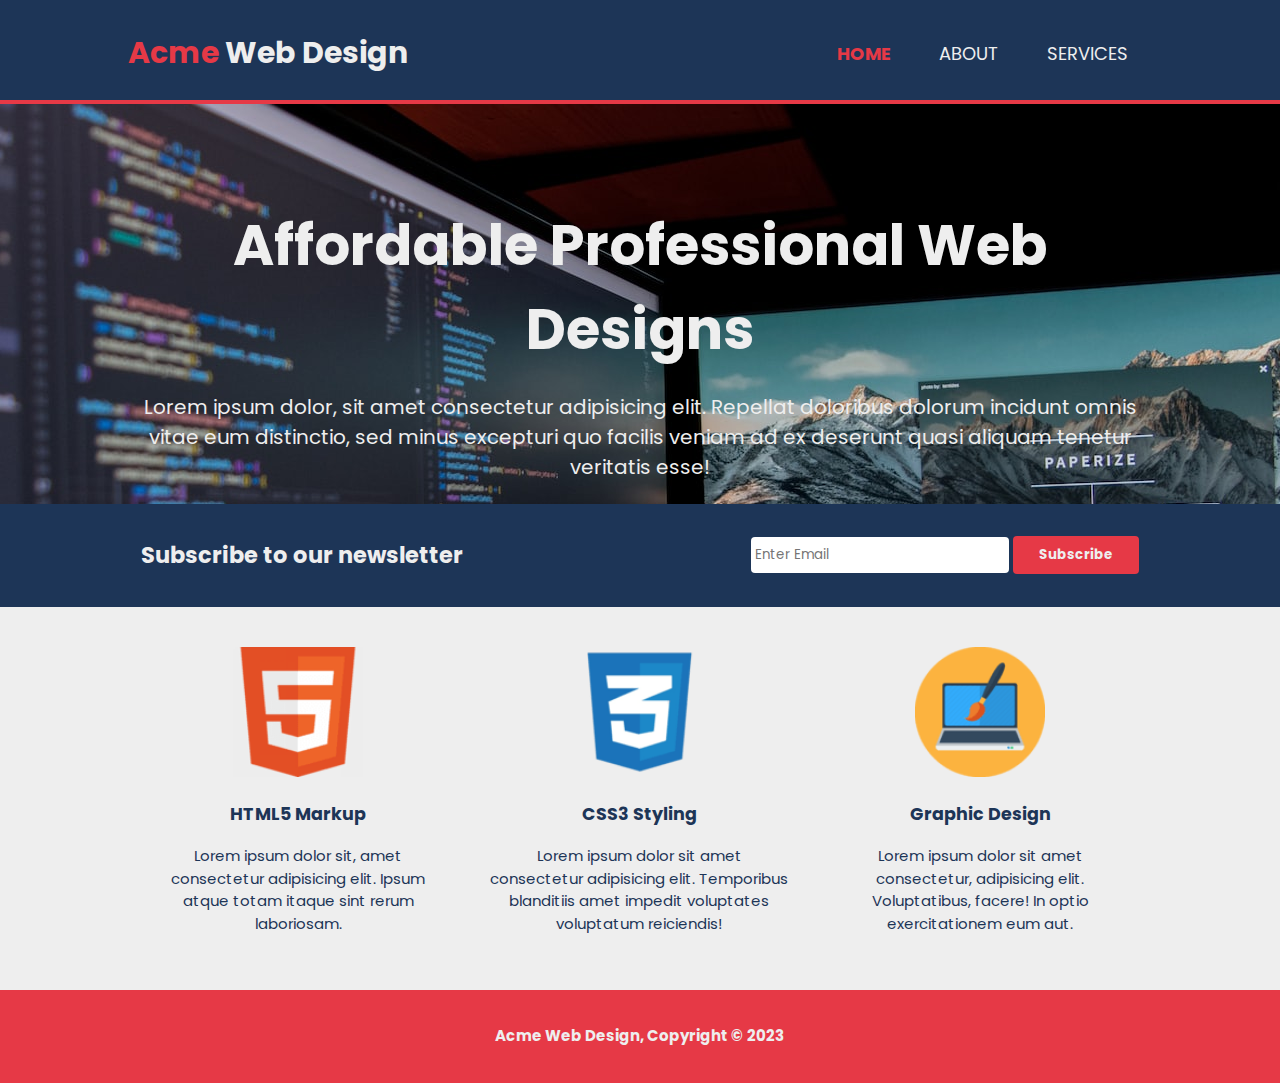
<file: index.html>
<!DOCTYPE html>
<html lang="en">
  <head>
    <meta charset="UTF-8" />
    <meta http-equiv="X-UA-Compatible" content="IE=edge" />
    <meta name="viewport" content="width=device-width, initial-scale=1.0" />
    <meta name="description" content="Affordable and professional web design" />
    <meta
      name="keywords"
      content="web design, affordable web design, professional web design"
    />
    <meta name="author" content="Red Importante" />
    <title>Acme Web Design | Home</title>

    <!-- Stylesheet -->
    <link rel="stylesheet" href="css/style.css" />

    <!-- Google Fonts -->
    <link rel="preconnect" href="https://fonts.googleapis.com" />
    <link rel="preconnect" href="https://fonts.gstatic.com" crossorigin />
    <link
      href="https://fonts.googleapis.com/css2?family=Poppins:wght@200;400;700&display=swap"
      rel="stylesheet"
    />
  </head>
  <body>
    <header>
      <div class="container">
        <div id="branding">
          <h1><span class="highlight">Acme</span> Web Design</h1>
        </div>
        <nav>
          <ul>
            <li class="current"><a href="index.html">Home</a></li>
            <li><a href="about.html">About</a></li>
            <li><a href="services.html">Services</a></li>
          </ul>
        </nav>
      </div>
    </header>

    <section id="showcase">
      <div class="container">
        <h2>Affordable Professional Web Designs</h2>
        <p>
          Lorem ipsum dolor, sit amet consectetur adipisicing elit. Repellat
          doloribus dolorum incidunt omnis vitae eum distinctio, sed minus
          excepturi quo facilis veniam ad ex deserunt quasi aliquam tenetur
          veritatis esse!
        </p>
      </div>
    </section>

    <section id="newsletter">
      <div class="container">
        <h2>Subscribe to our newsletter</h2>
        <form action="#">
          <input type="email" placeholder="Enter Email" />
          <button type="submit" class="button-1">Subscribe</button>
        </form>
      </div>
    </section>

    <section id="boxes">
      <div class="container">
        <div class="box">
          <img src="images/logo-html.png" alt="HTML5 logo" />
          <h3>HTML5 Markup</h3>
          <p>
            Lorem ipsum dolor sit, amet consectetur adipisicing elit. Ipsum
            atque totam itaque sint rerum laboriosam.
          </p>
        </div>
        <div class="box">
          <img src="images/logo-css.png" alt="CSS3 logo" />
          <h3>CSS3 Styling</h3>
          <p>
            Lorem ipsum dolor sit amet consectetur adipisicing elit. Temporibus
            blanditiis amet impedit voluptates voluptatum reiciendis!
          </p>
        </div>
        <div class="box">
          <img src="images/logo-graphic-design.png" alt="Graphic Design logo" />
          <h3>Graphic Design</h3>
          <p>
            Lorem ipsum dolor sit amet consectetur, adipisicing elit.
            Voluptatibus, facere! In optio exercitationem eum aut.
          </p>
        </div>
      </div>
    </section>

    <footer>
      <p>Acme Web Design, Copyright &copy; 2023</p>
    </footer>
  </body>
</html>
</file>
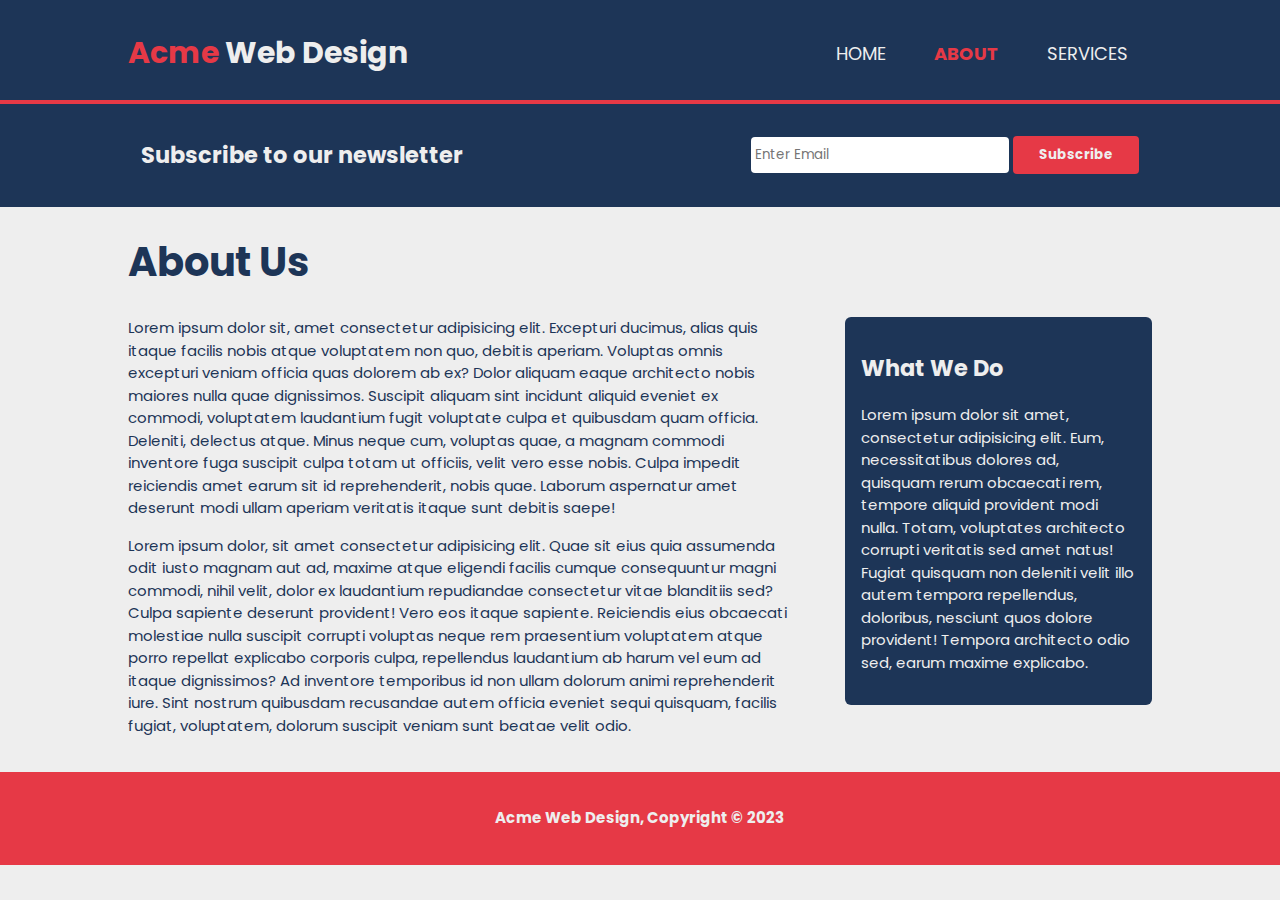
<file: about.html>
<!DOCTYPE html>
<html lang="en">
  <head>
    <meta charset="UTF-8" />
    <meta http-equiv="X-UA-Compatible" content="IE=edge" />
    <meta name="viewport" content="width=device-width, initial-scale=1.0" />
    <meta name="description" content="Affordable and professional web design" />
    <meta
      name="keywords"
      content="web design, affordable web design, professional web design"
    />
    <meta name="author" content="Red Importante" />
    <title>Acme Web Design | About</title>

    <!-- Stylesheet -->
    <link rel="stylesheet" href="css/style.css" />

    <!-- Google Fonts -->
    <link rel="preconnect" href="https://fonts.googleapis.com" />
    <link rel="preconnect" href="https://fonts.gstatic.com" crossorigin />
    <link
      href="https://fonts.googleapis.com/css2?family=Poppins:wght@200;400;700&display=swap"
      rel="stylesheet"
    />
  </head>
  <body>
    <header>
      <div class="container">
        <div id="branding">
          <h1><span class="highlight">Acme</span> Web Design</h1>
        </div>
        <nav>
          <ul>
            <li><a href="index.html">Home</a></li>
            <li class="current"><a href="about.html">About</a></li>
            <li><a href="services.html">Services</a></li>
          </ul>
        </nav>
      </div>
    </header>

    <section id="newsletter">
      <div class="container">
        <h2>Subscribe to our newsletter</h2>
        <form action="#">
          <input type="email" placeholder="Enter Email" />
          <button type="submit" class="button-1">Subscribe</button>
        </form>
      </div>
    </section>

    <section id="main">
      <div class="container">
        <article id="main-content">
          <h1 class="page-title">About Us</h1>
          <p>
            Lorem ipsum dolor sit, amet consectetur adipisicing elit. Excepturi
            ducimus, alias quis itaque facilis nobis atque voluptatem non quo,
            debitis aperiam. Voluptas omnis excepturi veniam officia quas
            dolorem ab ex? Dolor aliquam eaque architecto nobis maiores nulla
            quae dignissimos. Suscipit aliquam sint incidunt aliquid eveniet ex
            commodi, voluptatem laudantium fugit voluptate culpa et quibusdam
            quam officia. Deleniti, delectus atque. Minus neque cum, voluptas
            quae, a magnam commodi inventore fuga suscipit culpa totam ut
            officiis, velit vero esse nobis. Culpa impedit reiciendis amet earum
            sit id reprehenderit, nobis quae. Laborum aspernatur amet deserunt
            modi ullam aperiam veritatis itaque sunt debitis saepe!
          </p>
          <p>
            Lorem ipsum dolor, sit amet consectetur adipisicing elit. Quae sit
            eius quia assumenda odit iusto magnam aut ad, maxime atque eligendi
            facilis cumque consequuntur magni commodi, nihil velit, dolor ex
            laudantium repudiandae consectetur vitae blanditiis sed? Culpa
            sapiente deserunt provident! Vero eos itaque sapiente. Reiciendis
            eius obcaecati molestiae nulla suscipit corrupti voluptas neque rem
            praesentium voluptatem atque porro repellat explicabo corporis
            culpa, repellendus laudantium ab harum vel eum ad itaque
            dignissimos? Ad inventore temporibus id non ullam dolorum animi
            reprehenderit iure. Sint nostrum quibusdam recusandae autem officia
            eveniet sequi quisquam, facilis fugiat, voluptatem, dolorum suscipit
            veniam sunt beatae velit odio.
          </p>
        </article>

        <aside id="sidebar">
          <div class="dark">
            <h2>What We Do</h2>
            <p>
              Lorem ipsum dolor sit amet, consectetur adipisicing elit. Eum,
              necessitatibus dolores ad, quisquam rerum obcaecati rem, tempore
              aliquid provident modi nulla. Totam, voluptates architecto
              corrupti veritatis sed amet natus! Fugiat quisquam non deleniti
              velit illo autem tempora repellendus, doloribus, nesciunt quos
              dolore provident! Tempora architecto odio sed, earum maxime
              explicabo.
            </p>
          </div>
        </aside>
      </div>
    </section>

    <footer>
      <p>Acme Web Design, Copyright &copy; 2023</p>
    </footer>
  </body>
</html>
</file>
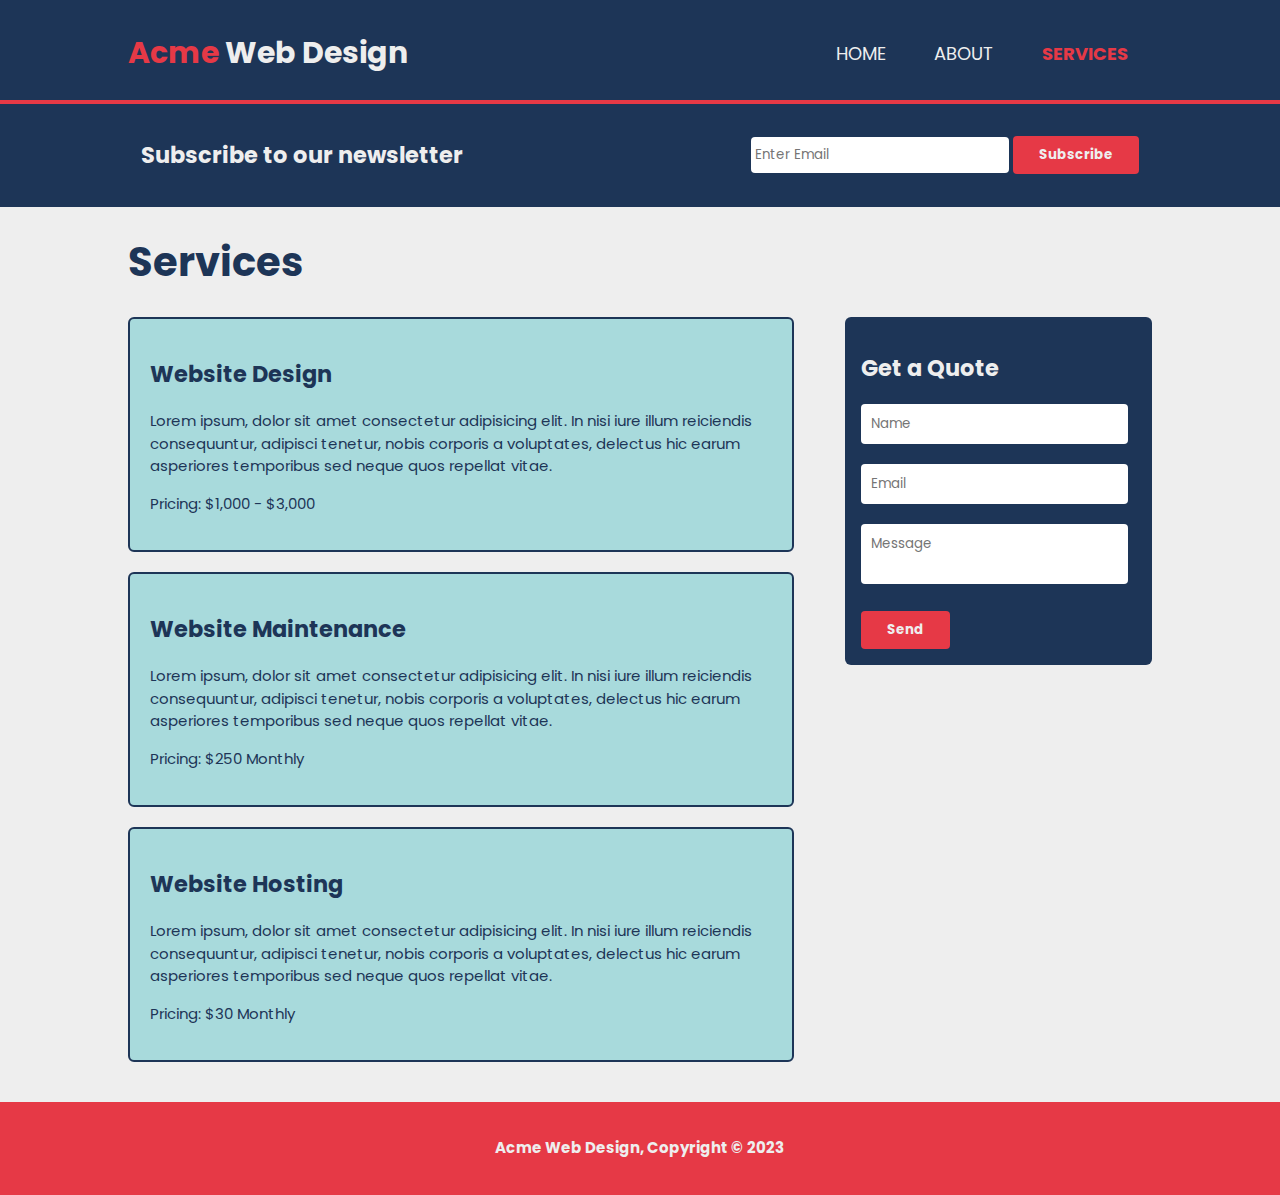
<file: services.html>
<!DOCTYPE html>
<html lang="en">
  <head>
    <meta charset="UTF-8" />
    <meta http-equiv="X-UA-Compatible" content="IE=edge" />
    <meta name="viewport" content="width=device-width, initial-scale=1.0" />
    <meta name="description" content="Affordable and professional web design" />
    <meta
      name="keywords"
      content="web design, affordable web design, professional web design"
    />
    <meta name="author" content="Red Importante" />
    <title>Acme Web Design | Services</title>

    <!-- Stylesheet -->
    <link rel="stylesheet" href="css/style.css" />

    <!-- Google Fonts -->
    <link rel="preconnect" href="https://fonts.googleapis.com" />
    <link rel="preconnect" href="https://fonts.gstatic.com" crossorigin />
    <link
      href="https://fonts.googleapis.com/css2?family=Poppins:wght@200;400;700&display=swap"
      rel="stylesheet"
    />
  </head>
  <body>
    <header>
      <div class="container">
        <div id="branding">
          <h1><span class="highlight">Acme</span> Web Design</h1>
        </div>
        <nav>
          <ul>
            <li><a href="index.html">Home</a></li>
            <li><a href="about.html">About</a></li>
            <li class="current"><a href="services.html">Services</a></li>
          </ul>
        </nav>
      </div>
    </header>

    <section id="newsletter">
      <div class="container">
        <h2>Subscribe to our newsletter</h2>
        <form action="#">
          <input type="email" placeholder="Enter Email" />
          <button type="submit" class="button-1">Subscribe</button>
        </form>
      </div>
    </section>

    <section id="main">
      <div class="container">
        <article id="main-content">
          <h1 class="page-title">Services</h1>
          <ul id="services">
            <li>
              <h2>Website Design</h2>
              <p>
                Lorem ipsum, dolor sit amet consectetur adipisicing elit. In
                nisi iure illum reiciendis consequuntur, adipisci tenetur, nobis
                corporis a voluptates, delectus hic earum asperiores temporibus
                sed neque quos repellat vitae.
              </p>
              <p>Pricing: $1,000 - $3,000</p>
            </li>

            <li>
              <h2>Website Maintenance</h2>
              <p>
                Lorem ipsum, dolor sit amet consectetur adipisicing elit. In
                nisi iure illum reiciendis consequuntur, adipisci tenetur, nobis
                corporis a voluptates, delectus hic earum asperiores temporibus
                sed neque quos repellat vitae.
              </p>
              <p>Pricing: $250 Monthly</p>
            </li>

            <li>
              <h2>Website Hosting</h2>
              <p>
                Lorem ipsum, dolor sit amet consectetur adipisicing elit. In
                nisi iure illum reiciendis consequuntur, adipisci tenetur, nobis
                corporis a voluptates, delectus hic earum asperiores temporibus
                sed neque quos repellat vitae.
              </p>
              <p>Pricing: $30 Monthly</p>
            </li>
          </ul>
        </article>

        <aside id="sidebar">
          <div class="dark">
            <h2>Get a Quote</h2>
            <form action="#">
              <div>
                <input type="text" placeholder="Name" />
              </div>
              <div>
                <input type="email" placeholder="Email" />
              </div>
              <div>
                <textarea placeholder="Message"></textarea>
              </div>
              <button type="submit" class="button-1">Send</button>
            </form>
          </div>
        </aside>
      </div>
    </section>

    <footer>
      <p>Acme Web Design, Copyright &copy; 2023</p>
    </footer>
  </body>
</html>
</file>
<file: css/style.css>
* {
  font-family: "Poppins", sans-serif;
}

body {
  font-size: 15px;
  line-height: 1.5;
  padding: 0;
  margin: 0;
  background-color: #eee;
  color: #1d3557;
}

/* Global styles */
.container {
  width: 80%;
  margin: auto;
  overflow: hidden;
}

ul {
  margin: 0;
  padding: 0;
}

.button-1 {
  height: 38px;
  background-color: #e63946;
  color: #eee;
  font-weight: 700;
  border: none;
  border-radius: 4px;
  padding: 0 26px;
}

.dark {
  padding: 16px;
  background-color: #1d3557;
  color: #eee;
  margin: 10px 0;
  border-radius: 6px;
}

/* Header */
header {
  background-color: #1d3557;
  color: #eee;
  padding-top: 30px;
  min-height: 70px;
  border-bottom: #e63946 4px solid;
}

header #branding {
  float: left;
}

header #branding h1 {
  margin: 0;
}

header nav {
  float: right;
  margin-top: 10px;
}

header nav li {
  display: inline;
  float: left;
  padding: 0 24px;
}

header nav a {
  font-size: 18px;
  color: #eee;
  text-decoration: none;
  text-transform: uppercase;
}

header .highlight,
header .current a {
  color: #e63946;
  font-weight: 700;
}

header nav a:hover {
  color: #a8dadc;
}

/* Showcase */
#showcase {
  min-height: 400px;
  background: url("../images/showcase.jpg") no-repeat center -218px;
  text-align: center;
  color: #eee;
}

#showcase h2 {
  margin-top: 100px;
  font-size: 56px;
  margin-bottom: 10px;
}

#showcase p {
  font-size: 20px;
}

/* Newsletter */
#newsletter {
  padding: 16px;
  background-color: #1d3557;
  color: #eee;
}

#newsletter h2 {
  float: left;
}

#newsletter form {
  float: right;
  margin-top: 16px;
}

#newsletter input[type="email"] {
  padding: 4px;
  height: 28px;
  width: 250px;
  border: none;
  border-radius: 4px;
}

/* Boxes */
#boxes {
  margin-top: 20px;
}

#boxes .box {
  width: 33.3%;
  float: left;
  padding: 20px;
  text-align: center;
  box-sizing: border-box;
}

#boxes .box img {
  width: 130px;
}

/* Main content */
#main-content {
  width: 65%;
  float: left;
}

#main-content .page-title {
  font-size: 40px;
  margin: 25px 0;
}

/* Sidebar */
#sidebar {
  margin-top: 100px;
  width: 30%;
  float: right;
}

/* Services */
#services li {
  list-style: none;
  padding: 20px;
  border: 2px solid #1d3557;
  background-color: #a8dadc;
  border-radius: 6px;
  margin-bottom: 20px;
}

/* Services - Form */
#sidebar input,
#sidebar textarea {
  width: 90%;
  padding: 10px;
  margin-bottom: 20px;
  border: none;
  border-radius: 4px;
}

#sidebar textarea {
  resize: none;
}

/* Footer */
footer {
  margin-top: 20px;
  padding: 20px;
  text-align: center;
  background-color: #e63946;
  color: #eee;
  font-weight: 700;
}

/* For mobile */
@media (max-width: 768px) {
  #branding,
  header nav,
  header nav li,
  #newsletter h2,
  #newsletter form,
  #boxes .box,
  #main-content,
  #sidebar {
    float: none;
    width: 100%;
    text-align: center;
  }

  header {
    padding-bottom: 20px;
  }

  #showcase h2 {
    margin-top: 40px;
  }

  #newsletter input[type="email"],
  button {
    display: block;
    width: 100%;
    margin: 6px 0;
  }

  #sidebar {
    margin-top: 20px;
  }

  #sidebar form .button-1 {
    width: 97%;
  }
}
</file>
